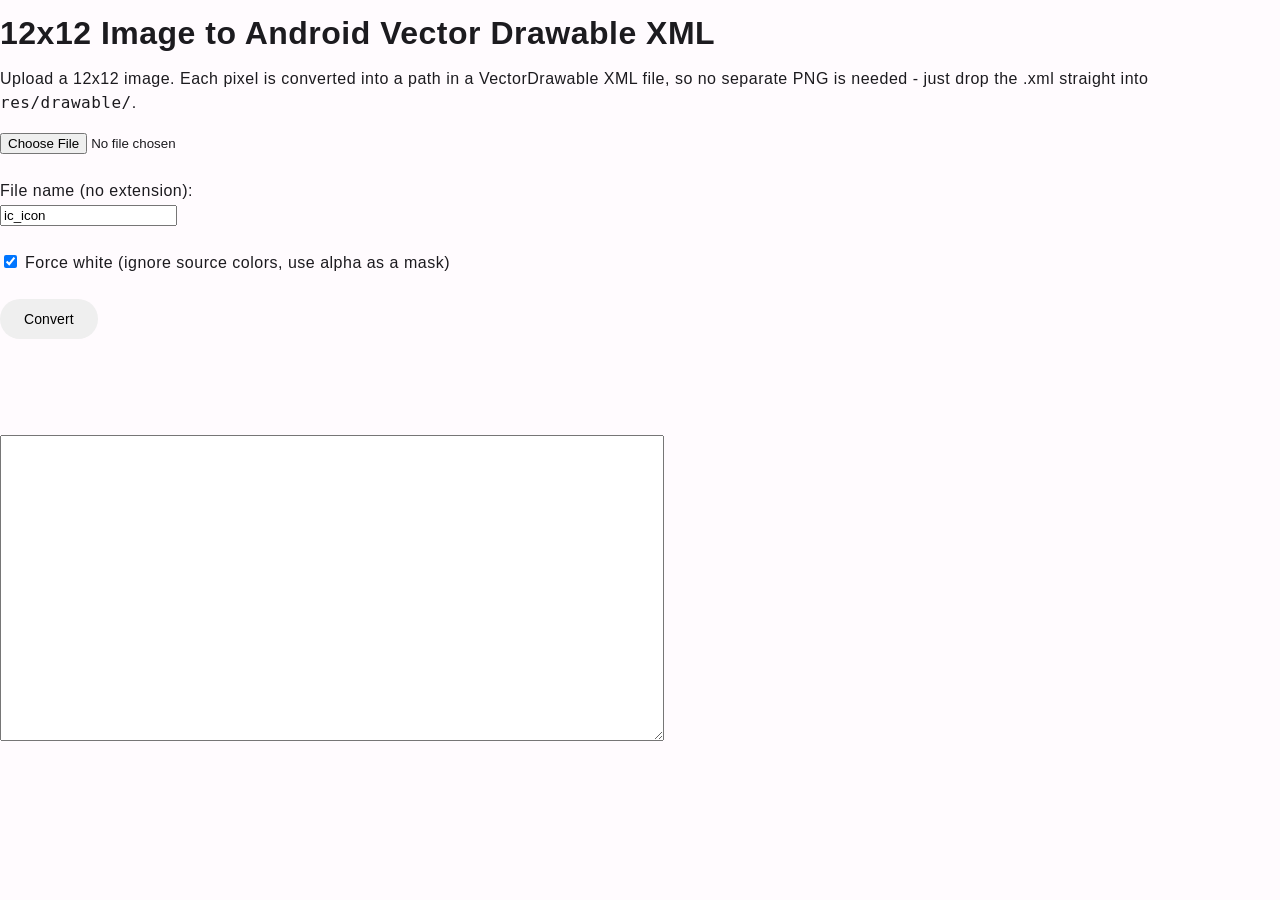
<file: icon-to-android-vector-drawable.html>
<!DOCTYPE html>
<html>
<head>
<meta charset="UTF-8">
<link rel="preconnect" href="https://fonts.googleapis.com">
<link rel="preconnect" href="https://fonts.gstatic.com" crossorigin>
<link href="https://fonts.googleapis.com/css2?family=Funnel+Display:wght@300..800&family=Google+Sans:ital,opsz,wght@0,17..18,400..700;1,17..18,400..700&family=Outfit:wght@100..900&display=swap" rel="stylesheet">
<link rel="stylesheet" href="material-you.css">
<title>12x12 Image to Android Vector Drawable XML</title>
</head>
<body>

<h1>12x12 Image to Android Vector Drawable XML</h1>
<p>Upload a 12x12 image. Each pixel is converted into a path in a VectorDrawable XML file, so no separate PNG is needed - just drop the .xml straight into <code>res/drawable/</code>.</p>

<input type="file" id="fileInput" accept="image/*">
<br><br>

<label for="nameInput">File name (no extension):</label>
<br>
<input type="text" id="nameInput" value="ic_icon">
<br><br>

<input type="checkbox" id="forceWhite" checked>
<label for="forceWhite">Force white (ignore source colors, use alpha as a mask)</label>
<br><br>

<button id="convertBtn" class="md-btn">Convert</button>

<br><br>
<canvas id="canvas" width="12" height="12"></canvas>

<br><br>
<div id="status"></div>
<br>
<textarea id="output" rows="20" cols="80" readonly></textarea>

<script>
var fileInput = document.getElementById('fileInput');
var nameInput = document.getElementById('nameInput');
var convertBtn = document.getElementById('convertBtn');
var canvas = document.getElementById('canvas');
var status = document.getElementById('status');
var output = document.getElementById('output');

function toHex2(n) {
  var h = n.toString(16);
  return h.length === 1 ? '0' + h : h;
}

convertBtn.addEventListener('click', function() {
  var file = fileInput.files[0];
  if (!file) {
    status.textContent = 'Please choose an image file first.';
    return;
  }

  var baseName = (nameInput.value || 'ic_icon').trim();
  if (baseName === '') baseName = 'ic_icon';

  var img = new Image();
  img.onload = function() {
    if (img.width !== 12 || img.height !== 12) {
      status.textContent = 'Warning: image is ' + img.width + 'x' + img.height + ', not 12x12. Reading at 12x12 anyway.';
    } else {
      status.textContent = '';
    }

    var ctx = canvas.getContext('2d');
    ctx.clearRect(0, 0, 12, 12);
    ctx.drawImage(img, 0, 0, 12, 12);

    var data = ctx.getImageData(0, 0, 12, 12).data;

    var forceWhite = document.getElementById('forceWhite').checked;

    // Group pixels by color (forced white or exact original color, including alpha)
    var groups = {};
    var order = [];

    for (var y = 0; y < 12; y++) {
      for (var x = 0; x < 12; x++) {
        var idx = (y * 12 + x) * 4;
        var r = data[idx];
        var g = data[idx + 1];
        var b = data[idx + 2];
        var a = data[idx + 3];

        if (a === 0) continue; // skip fully transparent pixels

        var alphaHex = toHex2(a);
        var colorHex = forceWhite
          ? '#' + alphaHex + 'FFFFFF'
          : '#' + alphaHex + toHex2(r) + toHex2(g) + toHex2(b);

        if (!groups[colorHex]) {
          groups[colorHex] = [];
          order.push(colorHex);
        }
        groups[colorHex].push('M' + x + ',' + y + 'h1v1h-1z');
      }
    }

    var pathsXml = '';
    for (var i = 0; i < order.length; i++) {
      var color = order[i];
      var pathData = groups[color].join('');
      pathsXml += '    <path\n' +
                  '        android:fillColor="' + color + '"\n' +
                  '        android:pathData="' + pathData + '" />\n';
    }

    var xml = '<vector xmlns:android="http://schemas.android.com/apk/res/android"\n' +
               '    android:width="12dp"\n' +
               '    android:height="12dp"\n' +
               '    android:viewportWidth="12"\n' +
               '    android:viewportHeight="12">\n' +
               pathsXml +
               '</vector>\n';

    output.value = xml;

    var blob = new Blob([xml], { type: 'text/xml' });
    var url = URL.createObjectURL(blob);
    var a = document.createElement('a');
    a.href = url;
    a.download = baseName + '.xml';
    a.textContent = 'Download ' + baseName + '.xml';
    status.innerHTML = '';
    status.appendChild(a);
    var p = document.createElement('p');
    p.textContent = 'Place this file directly in app_pojavlauncher/src/main/res/drawable/';
    status.appendChild(p);
  };
  img.src = URL.createObjectURL(file);
});
</script>

</body>
</html>
</file>
<file: material-you.css>
/*
 * Material You CSS
 * Material Design 3 (You) CSS-only library
 * https://github.com/hiratazx/material-you-css
 * MIT License
 */
 
:root {
  /* Primary */
  --md-sys-color-primary: #6750A4;
  --md-sys-color-on-primary: #FFFFFF;
  --md-sys-color-primary-container: #EADDFF;
  --md-sys-color-on-primary-container: #21005D;

  /* Secondary */
  --md-sys-color-secondary: #625B71;
  --md-sys-color-on-secondary: #FFFFFF;
  --md-sys-color-secondary-container: #E8DEF8;
  --md-sys-color-on-secondary-container: #1D192B;

  /* Tertiary */
  --md-sys-color-tertiary: #7D5260;
  --md-sys-color-on-tertiary: #FFFFFF;
  --md-sys-color-tertiary-container: #FFD8E4;
  --md-sys-color-on-tertiary-container: #31111D;

  /* Error */
  --md-sys-color-error: #B3261E;
  --md-sys-color-on-error: #FFFFFF;
  --md-sys-color-error-container: #F9DEDC;
  --md-sys-color-on-error-container: #410E0B;

  /* Surface */
  --md-sys-color-surface: #FFFBFE;
  --md-sys-color-surface-dim: #DED8E1;
  --md-sys-color-surface-bright: #FFFBFE;
  --md-sys-color-surface-container-lowest: #FFFFFF;
  --md-sys-color-surface-container-low: #F7F2FA;
  --md-sys-color-surface-container: #F3EDF7;
  --md-sys-color-surface-container-high: #ECE6F0;
  --md-sys-color-surface-container-highest: #E6E0E9;
  --md-sys-color-on-surface: #1C1B1F;
  --md-sys-color-on-surface-variant: #49454F;
  --md-sys-color-outline: #79747E;
  --md-sys-color-outline-variant: #CAC4D0;

  /* Background */
  --md-sys-color-background: #FFFBFE;
  --md-sys-color-on-background: #1C1B1F;

  /* Inverse */
  --md-sys-color-inverse-surface: #313033;
  --md-sys-color-inverse-on-surface: #F4EFF4;
  --md-sys-color-inverse-primary: #D0BCFF;
  --md-sys-color-scrim: #000000;
  --md-sys-color-shadow: #000000;

  /* Typography scale */
  --md-sys-typescale-display-large-font: 'Roboto', sans-serif;
  --md-sys-typescale-display-large-size: 57px;
  --md-sys-typescale-display-large-line-height: 64px;
  --md-sys-typescale-display-large-weight: 400;
  --md-sys-typescale-display-large-tracking: -0.25px;

  --md-sys-typescale-display-medium-size: 45px;
  --md-sys-typescale-display-medium-line-height: 52px;
  --md-sys-typescale-display-medium-weight: 400;
  --md-sys-typescale-display-medium-tracking: 0px;

  --md-sys-typescale-display-small-size: 36px;
  --md-sys-typescale-display-small-line-height: 44px;
  --md-sys-typescale-display-small-weight: 400;
  --md-sys-typescale-display-small-tracking: 0px;

  --md-sys-typescale-headline-large-size: 32px;
  --md-sys-typescale-headline-large-line-height: 40px;
  --md-sys-typescale-headline-large-weight: 400;

  --md-sys-typescale-headline-medium-size: 28px;
  --md-sys-typescale-headline-medium-line-height: 36px;
  --md-sys-typescale-headline-medium-weight: 400;

  --md-sys-typescale-headline-small-size: 24px;
  --md-sys-typescale-headline-small-line-height: 32px;
  --md-sys-typescale-headline-small-weight: 400;

  --md-sys-typescale-title-large-size: 22px;
  --md-sys-typescale-title-large-line-height: 28px;
  --md-sys-typescale-title-large-weight: 400;

  --md-sys-typescale-title-medium-size: 16px;
  --md-sys-typescale-title-medium-line-height: 24px;
  --md-sys-typescale-title-medium-weight: 500;
  --md-sys-typescale-title-medium-tracking: 0.15px;

  --md-sys-typescale-title-small-size: 14px;
  --md-sys-typescale-title-small-line-height: 20px;
  --md-sys-typescale-title-small-weight: 500;
  --md-sys-typescale-title-small-tracking: 0.1px;

  --md-sys-typescale-label-large-size: 14px;
  --md-sys-typescale-label-large-line-height: 20px;
  --md-sys-typescale-label-large-weight: 500;
  --md-sys-typescale-label-large-tracking: 0.1px;

  --md-sys-typescale-label-medium-size: 12px;
  --md-sys-typescale-label-medium-line-height: 16px;
  --md-sys-typescale-label-medium-weight: 500;
  --md-sys-typescale-label-medium-tracking: 0.5px;

  --md-sys-typescale-label-small-size: 11px;
  --md-sys-typescale-label-small-line-height: 16px;
  --md-sys-typescale-label-small-weight: 500;
  --md-sys-typescale-label-small-tracking: 0.5px;

  --md-sys-typescale-body-large-size: 16px;
  --md-sys-typescale-body-large-line-height: 24px;
  --md-sys-typescale-body-large-weight: 400;
  --md-sys-typescale-body-large-tracking: 0.5px;

  --md-sys-typescale-body-medium-size: 14px;
  --md-sys-typescale-body-medium-line-height: 20px;
  --md-sys-typescale-body-medium-weight: 400;
  --md-sys-typescale-body-medium-tracking: 0.25px;

  --md-sys-typescale-body-small-size: 12px;
  --md-sys-typescale-body-small-line-height: 16px;
  --md-sys-typescale-body-small-weight: 400;
  --md-sys-typescale-body-small-tracking: 0.4px;

  /* Shape (Border Radius) */
  --md-sys-shape-corner-none: 0px;
  --md-sys-shape-corner-extra-small: 4px;
  --md-sys-shape-corner-small: 8px;
  --md-sys-shape-corner-medium: 12px;
  --md-sys-shape-corner-large: 16px;
  --md-sys-shape-corner-extra-large: 28px;
  --md-sys-shape-corner-full: 9999px;

  /* Motion */
  --md-sys-motion-duration-short1: 50ms;
  --md-sys-motion-duration-short2: 100ms;
  --md-sys-motion-duration-short3: 150ms;
  --md-sys-motion-duration-short4: 200ms;
  --md-sys-motion-duration-medium1: 250ms;
  --md-sys-motion-duration-medium2: 300ms;
  --md-sys-motion-duration-medium3: 350ms;
  --md-sys-motion-duration-medium4: 400ms;
  --md-sys-motion-duration-long1: 450ms;
  --md-sys-motion-duration-long2: 500ms;
  --md-sys-motion-easing-standard: cubic-bezier(0.2, 0, 0, 1);
  --md-sys-motion-easing-standard-decelerate: cubic-bezier(0, 0, 0, 1);
  --md-sys-motion-easing-standard-accelerate: cubic-bezier(0.3, 0, 1, 1);
  --md-sys-motion-easing-emphasized: cubic-bezier(0.2, 0, 0, 1);
  --md-sys-motion-easing-emphasized-decelerate: cubic-bezier(0.05, 0.7, 0.1, 1);
  --md-sys-motion-easing-emphasized-accelerate: cubic-bezier(0.3, 0, 0.8, 0.15);

  /* State layers */
  --md-sys-state-hover-opacity: 0.08;
  --md-sys-state-focus-opacity: 0.12;
  --md-sys-state-pressed-opacity: 0.12;
  --md-sys-state-dragged-opacity: 0.16;
  --md-sys-state-disabled-opacity: 0.38;
}

/* Reset & Base */
*, *::before, *::after {
  box-sizing: border-box;
  -webkit-tap-highlight-color: transparent;
}

body {
  margin: 0;
  font-family: 'Google Sans', 'Roboto', sans-serif;
  background-color: var(--md-sys-color-background);
  color: var(--md-sys-color-on-background);
  font-size: var(--md-sys-typescale-body-large-size);
  line-height: var(--md-sys-typescale-body-large-line-height);
  letter-spacing: var(--md-sys-typescale-body-large-tracking);
  -webkit-font-smoothing: antialiased;
  -moz-osx-font-smoothing: grayscale;
}

/* Typography */
.md-display-large {
  font-size: var(--md-sys-typescale-display-large-size);
  line-height: var(--md-sys-typescale-display-large-line-height);
  font-weight: var(--md-sys-typescale-display-large-weight);
  letter-spacing: var(--md-sys-typescale-display-large-tracking);
}
.md-display-medium {
  font-size: var(--md-sys-typescale-display-medium-size);
  line-height: var(--md-sys-typescale-display-medium-line-height);
  font-weight: var(--md-sys-typescale-display-medium-weight);
  letter-spacing: var(--md-sys-typescale-display-medium-tracking);
}
.md-display-small {
  font-size: var(--md-sys-typescale-display-small-size);
  line-height: var(--md-sys-typescale-display-small-line-height);
  font-weight: var(--md-sys-typescale-display-small-weight);
  letter-spacing: var(--md-sys-typescale-display-small-tracking);
}
.md-headline-large {
  font-size: var(--md-sys-typescale-headline-large-size);
  line-height: var(--md-sys-typescale-headline-large-line-height);
  font-weight: var(--md-sys-typescale-headline-large-weight);
}
.md-headline-medium {
  font-size: var(--md-sys-typescale-headline-medium-size);
  line-height: var(--md-sys-typescale-headline-medium-line-height);
  font-weight: var(--md-sys-typescale-headline-medium-weight);
}
.md-headline-small {
  font-size: var(--md-sys-typescale-headline-small-size);
  line-height: var(--md-sys-typescale-headline-small-line-height);
  font-weight: var(--md-sys-typescale-headline-small-weight);
}
.md-title-large {
  font-size: var(--md-sys-typescale-title-large-size);
  line-height: var(--md-sys-typescale-title-large-line-height);
  font-weight: var(--md-sys-typescale-title-large-weight);
}
.md-title-medium {
  font-size: var(--md-sys-typescale-title-medium-size);
  line-height: var(--md-sys-typescale-title-medium-line-height);
  font-weight: var(--md-sys-typescale-title-medium-weight);
  letter-spacing: var(--md-sys-typescale-title-medium-tracking);
}
.md-title-small {
  font-size: var(--md-sys-typescale-title-small-size);
  line-height: var(--md-sys-typescale-title-small-line-height);
  font-weight: var(--md-sys-typescale-title-small-weight);
  letter-spacing: var(--md-sys-typescale-title-small-tracking);
}
.md-label-large {
  font-size: var(--md-sys-typescale-label-large-size);
  line-height: var(--md-sys-typescale-label-large-line-height);
  font-weight: var(--md-sys-typescale-label-large-weight);
  letter-spacing: var(--md-sys-typescale-label-large-tracking);
}
.md-label-medium {
  font-size: var(--md-sys-typescale-label-medium-size);
  line-height: var(--md-sys-typescale-label-medium-line-height);
  font-weight: var(--md-sys-typescale-label-medium-weight);
  letter-spacing: var(--md-sys-typescale-label-medium-tracking);
}
.md-label-small {
  font-size: var(--md-sys-typescale-label-small-size);
  line-height: var(--md-sys-typescale-label-small-line-height);
  font-weight: var(--md-sys-typescale-label-small-weight);
  letter-spacing: var(--md-sys-typescale-label-small-tracking);
}
.md-body-large {
  font-size: var(--md-sys-typescale-body-large-size);
  line-height: var(--md-sys-typescale-body-large-line-height);
  font-weight: var(--md-sys-typescale-body-large-weight);
  letter-spacing: var(--md-sys-typescale-body-large-tracking);
}
.md-body-medium {
  font-size: var(--md-sys-typescale-body-medium-size);
  line-height: var(--md-sys-typescale-body-medium-line-height);
  font-weight: var(--md-sys-typescale-body-medium-weight);
  letter-spacing: var(--md-sys-typescale-body-medium-tracking);
}
.md-body-small {
  font-size: var(--md-sys-typescale-body-small-size);
  line-height: var(--md-sys-typescale-body-small-line-height);
  font-weight: var(--md-sys-typescale-body-small-weight);
  letter-spacing: var(--md-sys-typescale-body-small-tracking);
}

/* Color system — utility classes */
.md-surface { background-color: var(--md-sys-color-surface); color: var(--md-sys-color-on-surface); }
.md-surface-container { background-color: var(--md-sys-color-surface-container); color: var(--md-sys-color-on-surface); }
.md-surface-container-low { background-color: var(--md-sys-color-surface-container-low); color: var(--md-sys-color-on-surface); }
.md-surface-container-high { background-color: var(--md-sys-color-surface-container-high); color: var(--md-sys-color-on-surface); }
.md-primary { background-color: var(--md-sys-color-primary); color: var(--md-sys-color-on-primary); }
.md-secondary { background-color: var(--md-sys-color-secondary); color: var(--md-sys-color-on-secondary); }
.md-tertiary { background-color: var(--md-sys-color-tertiary); color: var(--md-sys-color-on-tertiary); }
.md-error { background-color: var(--md-sys-color-error); color: var(--md-sys-color-on-error); }

/* Elevation & shadow */
.md-elevation-0 { box-shadow: none; }
.md-elevation-1 {
  box-shadow:
    0px 1px 2px rgba(0,0,0,0.3),
    0px 1px 3px 1px rgba(0,0,0,0.15);
}
.md-elevation-2 {
  box-shadow:
    0px 1px 2px rgba(0,0,0,0.3),
    0px 2px 6px 2px rgba(0,0,0,0.15);
}
.md-elevation-3 {
  box-shadow:
    0px 1px 3px rgba(0,0,0,0.3),
    0px 4px 8px 3px rgba(0,0,0,0.15);
}
.md-elevation-4 {
  box-shadow:
    0px 2px 3px rgba(0,0,0,0.3),
    0px 6px 10px 4px rgba(0,0,0,0.15);
}
.md-elevation-5 {
  box-shadow:
    0px 4px 4px rgba(0,0,0,0.3),
    0px 8px 12px 6px rgba(0,0,0,0.15);
}

/* Ripple effect */
.md-ripple {
  position: relative;
  overflow: hidden;
}

.md-ripple::after {
  content: '';
  position: absolute;
  inset: 0;
  background: currentColor;
  opacity: 0;
  border-radius: inherit;
  transition: opacity var(--md-sys-motion-duration-short4) var(--md-sys-motion-easing-standard);
  pointer-events: none;
}

.md-ripple:hover::after {
  opacity: var(--md-sys-state-hover-opacity);
}

.md-ripple:focus-visible::after {
  opacity: var(--md-sys-state-focus-opacity);
}

.md-ripple:active::after {
  opacity: var(--md-sys-state-pressed-opacity);
  transition-duration: var(--md-sys-motion-duration-short1);
}

/* Buttons */
.md-btn {
  display: inline-flex;
  align-items: center;
  justify-content: center;
  gap: 8px;
  height: 40px;
  padding: 0 24px;
  border: none;
  border-radius: var(--md-sys-shape-corner-full);
  font-family: inherit;
  font-size: var(--md-sys-typescale-label-large-size);
  font-weight: var(--md-sys-typescale-label-large-weight);
  letter-spacing: var(--md-sys-typescale-label-large-tracking);
  cursor: pointer;
  text-decoration: none;
  white-space: nowrap;
  user-select: none;
  outline: none;
  transition:
    box-shadow var(--md-sys-motion-duration-short4) var(--md-sys-motion-easing-standard),
    background-color var(--md-sys-motion-duration-short4) var(--md-sys-motion-easing-standard);
  position: relative;
  overflow: hidden;
}

.md-btn:disabled {
  pointer-events: none;
  opacity: var(--md-sys-state-disabled-opacity);
  cursor: default;
}

/* Filled Button */
.md-btn-filled {
  background-color: var(--md-sys-color-primary);
  color: var(--md-sys-color-on-primary);
}
.md-btn-filled:hover {
  box-shadow: 0px 1px 2px rgba(0,0,0,0.3), 0px 1px 3px 1px rgba(0,0,0,0.15);
}
.md-btn-filled::after {
  content: '';
  position: absolute;
  inset: 0;
  background: var(--md-sys-color-on-primary);
  opacity: 0;
  transition: opacity var(--md-sys-motion-duration-short4) var(--md-sys-motion-easing-standard);
  pointer-events: none;
}
.md-btn-filled:hover::after { opacity: var(--md-sys-state-hover-opacity); }
.md-btn-filled:focus-visible::after { opacity: var(--md-sys-state-focus-opacity); }
.md-btn-filled:active::after { opacity: var(--md-sys-state-pressed-opacity); transition-duration: var(--md-sys-motion-duration-short1); }

/* Filled Tonal Button */
.md-btn-tonal {
  background-color: var(--md-sys-color-secondary-container);
  color: var(--md-sys-color-on-secondary-container);
}
.md-btn-tonal:hover {
  box-shadow: 0px 1px 2px rgba(0,0,0,0.3), 0px 1px 3px 1px rgba(0,0,0,0.15);
}
.md-btn-tonal::after {
  content: '';
  position: absolute;
  inset: 0;
  background: var(--md-sys-color-on-secondary-container);
  opacity: 0;
  transition: opacity var(--md-sys-motion-duration-short4) var(--md-sys-motion-easing-standard);
  pointer-events: none;
}
.md-btn-tonal:hover::after { opacity: var(--md-sys-state-hover-opacity); }
.md-btn-tonal:focus-visible::after { opacity: var(--md-sys-state-focus-opacity); }
.md-btn-tonal:active::after { opacity: var(--md-sys-state-pressed-opacity); transition-duration: var(--md-sys-motion-duration-short1); }

/* Outlined Button */
.md-btn-outlined {
  background-color: transparent;
  color: var(--md-sys-color-primary);
  border: 1px solid var(--md-sys-color-outline);
  padding: 0 23px;
}
.md-btn-outlined::after {
  content: '';
  position: absolute;
  inset: 0;
  background: var(--md-sys-color-primary);
  opacity: 0;
  transition: opacity var(--md-sys-motion-duration-short4) var(--md-sys-motion-easing-standard);
  pointer-events: none;
}
.md-btn-outlined:hover::after { opacity: var(--md-sys-state-hover-opacity); }
.md-btn-outlined:focus-visible::after { opacity: var(--md-sys-state-focus-opacity); }
.md-btn-outlined:active::after { opacity: var(--md-sys-state-pressed-opacity); transition-duration: var(--md-sys-motion-duration-short1); }

/* Text Button */
.md-btn-text {
  background-color: transparent;
  color: var(--md-sys-color-primary);
  padding: 0 12px;
}
.md-btn-text::after {
  content: '';
  position: absolute;
  inset: 0;
  background: var(--md-sys-color-primary);
  opacity: 0;
  transition: opacity var(--md-sys-motion-duration-short4) var(--md-sys-motion-easing-standard);
  pointer-events: none;
}
.md-btn-text:hover::after { opacity: var(--md-sys-state-hover-opacity); }
.md-btn-text:focus-visible::after { opacity: var(--md-sys-state-focus-opacity); }
.md-btn-text:active::after { opacity: var(--md-sys-state-pressed-opacity); transition-duration: var(--md-sys-motion-duration-short1); }

/* Elevated Button */
.md-btn-elevated {
  background-color: var(--md-sys-color-surface-container-low);
  color: var(--md-sys-color-primary);
  box-shadow: 0px 1px 2px rgba(0,0,0,0.3), 0px 1px 3px 1px rgba(0,0,0,0.15);
}
.md-btn-elevated:hover {
  box-shadow: 0px 1px 2px rgba(0,0,0,0.3), 0px 2px 6px 2px rgba(0,0,0,0.15);
}
.md-btn-elevated::after {
  content: '';
  position: absolute;
  inset: 0;
  background: var(--md-sys-color-primary);
  opacity: 0;
  transition: opacity var(--md-sys-motion-duration-short4) var(--md-sys-motion-easing-standard);
  pointer-events: none;
}
.md-btn-elevated:hover::after { opacity: var(--md-sys-state-hover-opacity); }
.md-btn-elevated:focus-visible::after { opacity: var(--md-sys-state-focus-opacity); }
.md-btn-elevated:active::after { opacity: var(--md-sys-state-pressed-opacity); transition-duration: var(--md-sys-motion-duration-short1); }

/* Button with icon */
.md-btn .md-icon {
  font-size: 18px;
  width: 18px;
  height: 18px;
  margin-left: -4px;
}
.md-btn-text .md-icon,
.md-btn-outlined .md-icon {
  margin-left: 0;
}

/* FAB (Floating action button) */
.md-fab {
  display: inline-flex;
  align-items: center;
  justify-content: center;
  gap: 12px;
  height: 56px;
  min-width: 56px;
  padding: 0 16px;
  border: none;
  border-radius: var(--md-sys-shape-corner-large);
  background-color: var(--md-sys-color-primary-container);
  color: var(--md-sys-color-on-primary-container);
  cursor: pointer;
  user-select: none;
  outline: none;
  font-family: inherit;
  font-size: var(--md-sys-typescale-label-large-size);
  font-weight: var(--md-sys-typescale-label-large-weight);
  letter-spacing: var(--md-sys-typescale-label-large-tracking);
  position: relative;
  overflow: hidden;
  box-shadow: 0px 1px 3px rgba(0,0,0,0.3), 0px 4px 8px 3px rgba(0,0,0,0.15);
  transition:
    box-shadow var(--md-sys-motion-duration-short4) var(--md-sys-motion-easing-standard),
    transform var(--md-sys-motion-duration-short4) var(--md-sys-motion-easing-standard);
  text-decoration: none;
  white-space: nowrap;
}
.md-fab::after {
  content: '';
  position: absolute;
  inset: 0;
  background: var(--md-sys-color-on-primary-container);
  opacity: 0;
  transition: opacity var(--md-sys-motion-duration-short4) var(--md-sys-motion-easing-standard);
  pointer-events: none;
}
.md-fab:hover {
  box-shadow: 0px 2px 3px rgba(0,0,0,0.3), 0px 6px 10px 4px rgba(0,0,0,0.15);
}
.md-fab:hover::after { opacity: var(--md-sys-state-hover-opacity); }
.md-fab:focus-visible::after { opacity: var(--md-sys-state-focus-opacity); }
.md-fab:active::after { opacity: var(--md-sys-state-pressed-opacity); transition-duration: var(--md-sys-motion-duration-short1); }

.md-fab-small {
  height: 40px;
  min-width: 40px;
  padding: 0 8px;
  border-radius: var(--md-sys-shape-corner-medium);
}
.md-fab-large {
  height: 96px;
  min-width: 96px;
  padding: 0 30px;
  border-radius: var(--md-sys-shape-corner-extra-large);
}
.md-fab-large .md-icon { font-size: 36px; width: 36px; height: 36px; }

.md-fab-surface {
  background-color: var(--md-sys-color-surface-container-high);
  color: var(--md-sys-color-primary);
}
.md-fab-surface::after { background: var(--md-sys-color-primary); }

.md-fab-secondary {
  background-color: var(--md-sys-color-secondary-container);
  color: var(--md-sys-color-on-secondary-container);
}
.md-fab-secondary::after { background: var(--md-sys-color-on-secondary-container); }

.md-fab-tertiary {
  background-color: var(--md-sys-color-tertiary-container);
  color: var(--md-sys-color-on-tertiary-container);
}
.md-fab-tertiary::after { background: var(--md-sys-color-on-tertiary-container); }

/* Icon button */
.md-icon-btn {
  display: inline-flex;
  align-items: center;
  justify-content: center;
  width: 40px;
  height: 40px;
  border: none;
  border-radius: var(--md-sys-shape-corner-full);
  background: transparent;
  color: var(--md-sys-color-on-surface-variant);
  cursor: pointer;
  user-select: none;
  outline: none;
  padding: 0;
  position: relative;
  overflow: hidden;
  transition: color var(--md-sys-motion-duration-short4) var(--md-sys-motion-easing-standard);
  flex-shrink: 0;
}
.md-icon-btn::after {
  content: '';
  position: absolute;
  inset: 0;
  border-radius: inherit;
  background: currentColor;
  opacity: 0;
  transition: opacity var(--md-sys-motion-duration-short4) var(--md-sys-motion-easing-standard);
  pointer-events: none;
}
.md-icon-btn:hover::after { opacity: var(--md-sys-state-hover-opacity); }
.md-icon-btn:focus-visible::after { opacity: var(--md-sys-state-focus-opacity); }
.md-icon-btn:active::after { opacity: var(--md-sys-state-pressed-opacity); transition-duration: var(--md-sys-motion-duration-short1); }
.md-icon-btn:disabled { opacity: var(--md-sys-state-disabled-opacity); pointer-events: none; }

.md-icon-btn-filled {
  background-color: var(--md-sys-color-primary);
  color: var(--md-sys-color-on-primary);
}
.md-icon-btn-tonal {
  background-color: var(--md-sys-color-secondary-container);
  color: var(--md-sys-color-on-secondary-container);
}
.md-icon-btn-outlined {
  border: 1px solid var(--md-sys-color-outline);
  color: var(--md-sys-color-on-surface-variant);
}

/* Text fields */
.md-text-field {
  position: relative;
  display: flex;
  flex-direction: column;
  min-width: 200px;
}

.md-text-field-filled {
  background-color: var(--md-sys-color-surface-container-highest);
  border-radius: var(--md-sys-shape-corner-extra-small) var(--md-sys-shape-corner-extra-small) 0 0;
  overflow: hidden;
}

.md-text-field input,
.md-text-field textarea {
  width: 100%;
  border: none;
  outline: none;
  background: transparent;
  font-family: inherit;
  font-size: var(--md-sys-typescale-body-large-size);
  color: var(--md-sys-color-on-surface);
  caret-color: var(--md-sys-color-primary);
  padding: 24px 16px 8px;
}

.md-text-field textarea {
  resize: vertical;
  min-height: 56px;
}

.md-text-field label {
  position: absolute;
  left: 16px;
  top: 50%;
  transform: translateY(-50%);
  font-size: var(--md-sys-typescale-body-large-size);
  color: var(--md-sys-color-on-surface-variant);
  pointer-events: none;
  transition:
    top var(--md-sys-motion-duration-short4) var(--md-sys-motion-easing-standard),
    font-size var(--md-sys-motion-duration-short4) var(--md-sys-motion-easing-standard),
    color var(--md-sys-motion-duration-short4) var(--md-sys-motion-easing-standard);
}

.md-text-field textarea ~ label {
  top: 16px;
  transform: none;
}

.md-text-field input:focus ~ label,
.md-text-field input:not(:placeholder-shown) ~ label,
.md-text-field textarea:focus ~ label,
.md-text-field textarea:not(:placeholder-shown) ~ label {
  top: 8px;
  transform: none;
  font-size: var(--md-sys-typescale-body-small-size);
  color: var(--md-sys-color-primary);
}

.md-text-field input:not(:focus):not(:placeholder-shown) ~ label,
.md-text-field textarea:not(:focus):not(:placeholder-shown) ~ label {
  color: var(--md-sys-color-on-surface-variant);
}

.md-text-field input::placeholder,
.md-text-field textarea::placeholder {
  color: transparent;
}

/* Filled indicator */
.md-text-field-filled::after {
  content: '';
  position: absolute;
  bottom: 0;
  left: 0;
  right: 0;
  height: 1px;
  background-color: var(--md-sys-color-on-surface-variant);
  transition: height var(--md-sys-motion-duration-short4) var(--md-sys-motion-easing-standard),
              background-color var(--md-sys-motion-duration-short4) var(--md-sys-motion-easing-standard);
}
.md-text-field-filled:focus-within::after {
  height: 2px;
  background-color: var(--md-sys-color-primary);
}

/* Outlined Text Field */
.md-text-field-outlined {
  border: 1px solid var(--md-sys-color-outline);
  border-radius: var(--md-sys-shape-corner-extra-small);
  background: transparent;
  transition: border-color var(--md-sys-motion-duration-short4) var(--md-sys-motion-easing-standard);
}
.md-text-field-outlined:focus-within {
  border: 2px solid var(--md-sys-color-primary);
}
.md-text-field-outlined input,
.md-text-field-outlined textarea {
  padding: 16px 16px;
}
.md-text-field-outlined label {
  top: 50%;
  transform: translateY(-50%);
  background: var(--md-sys-color-surface);
  padding: 0 4px;
}
.md-text-field-outlined textarea ~ label {
  top: 16px;
  transform: none;
}
.md-text-field-outlined input:focus ~ label,
.md-text-field-outlined input:not(:placeholder-shown) ~ label,
.md-text-field-outlined textarea:focus ~ label,
.md-text-field-outlined textarea:not(:placeholder-shown) ~ label {
  top: -1px;
  transform: translateY(-50%);
  font-size: var(--md-sys-typescale-body-small-size);
  color: var(--md-sys-color-primary);
}

/* Support text */
.md-text-field-support {
  padding: 4px 16px 0;
  font-size: var(--md-sys-typescale-body-small-size);
  color: var(--md-sys-color-on-surface-variant);
}

/* Error State */
.md-text-field.md-error-state label { color: var(--md-sys-color-error) !important; }
.md-text-field.md-error-state .md-text-field-filled::after { background-color: var(--md-sys-color-error); height: 2px; }
.md-text-field.md-error-state.md-text-field-outlined { border-color: var(--md-sys-color-error); }
.md-text-field.md-error-state .md-text-field-support { color: var(--md-sys-color-error); }

/* Cards */
.md-card {
  border-radius: var(--md-sys-shape-corner-medium);
  overflow: hidden;
  position: relative;
}

.md-card-elevated {
  background-color: var(--md-sys-color-surface-container-low);
  box-shadow: 0px 1px 2px rgba(0,0,0,0.3), 0px 1px 3px 1px rgba(0,0,0,0.15);
  transition: box-shadow var(--md-sys-motion-duration-short4) var(--md-sys-motion-easing-standard);
}
.md-card-elevated:hover {
  box-shadow: 0px 1px 2px rgba(0,0,0,0.3), 0px 2px 6px 2px rgba(0,0,0,0.15);
}

.md-card-filled {
  background-color: var(--md-sys-color-surface-container-highest);
}

.md-card-outlined {
  background-color: var(--md-sys-color-surface);
  border: 1px solid var(--md-sys-color-outline-variant);
}

/* Clickable card state layer */
.md-card-interactive {
  cursor: pointer;
}
.md-card-interactive::after {
  content: '';
  position: absolute;
  inset: 0;
  background: var(--md-sys-color-on-surface);
  opacity: 0;
  transition: opacity var(--md-sys-motion-duration-short4) var(--md-sys-motion-easing-standard);
  pointer-events: none;
}
.md-card-interactive:hover::after { opacity: var(--md-sys-state-hover-opacity); }
.md-card-interactive:focus-visible::after { opacity: var(--md-sys-state-focus-opacity); }
.md-card-interactive:active::after { opacity: var(--md-sys-state-pressed-opacity); transition-duration: var(--md-sys-motion-duration-short1); }

.md-card-media {
  width: 100%;
  display: block;
  object-fit: cover;
}
.md-card-content {
  padding: 16px;
}
.md-card-actions {
  display: flex;
  align-items: center;
  gap: 8px;
  padding: 8px 8px 8px;
}

/* Chips */
.md-chip {
  display: inline-flex;
  align-items: center;
  justify-content: center;
  gap: 8px;
  height: 32px;
  padding: 0 16px;
  border-radius: var(--md-sys-shape-corner-small);
  font-family: inherit;
  font-size: var(--md-sys-typescale-label-large-size);
  font-weight: var(--md-sys-typescale-label-large-weight);
  letter-spacing: var(--md-sys-typescale-label-large-tracking);
  cursor: pointer;
  user-select: none;
  outline: none;
  border: none;
  background: transparent;
  text-decoration: none;
  white-space: nowrap;
  position: relative;
  overflow: hidden;
  transition: box-shadow var(--md-sys-motion-duration-short4) var(--md-sys-motion-easing-standard);
}

.md-chip-assist {
  border: 1px solid var(--md-sys-color-outline);
  color: var(--md-sys-color-on-surface);
}
.md-chip-assist::after {
  content: '';
  position: absolute;
  inset: 0;
  background: var(--md-sys-color-on-surface);
  opacity: 0;
  transition: opacity var(--md-sys-motion-duration-short4) var(--md-sys-motion-easing-standard);
  pointer-events: none;
}
.md-chip-assist:hover { box-shadow: 0px 1px 2px rgba(0,0,0,0.3), 0px 1px 3px 1px rgba(0,0,0,0.15); }
.md-chip-assist:hover::after { opacity: var(--md-sys-state-hover-opacity); }
.md-chip-assist:focus-visible::after { opacity: var(--md-sys-state-focus-opacity); }
.md-chip-assist:active::after { opacity: var(--md-sys-state-pressed-opacity); transition-duration: var(--md-sys-motion-duration-short1); }

.md-chip-filter {
  border: 1px solid var(--md-sys-color-outline);
  color: var(--md-sys-color-on-surface);
}
.md-chip-filter.md-chip-selected {
  background-color: var(--md-sys-color-secondary-container);
  color: var(--md-sys-color-on-secondary-container);
  border-color: transparent;
}
.md-chip-filter::after {
  content: '';
  position: absolute;
  inset: 0;
  background: currentColor;
  opacity: 0;
  transition: opacity var(--md-sys-motion-duration-short4) var(--md-sys-motion-easing-standard);
  pointer-events: none;
}
.md-chip-filter:hover::after { opacity: var(--md-sys-state-hover-opacity); }
.md-chip-filter:focus-visible::after { opacity: var(--md-sys-state-focus-opacity); }
.md-chip-filter:active::after { opacity: var(--md-sys-state-pressed-opacity); transition-duration: var(--md-sys-motion-duration-short1); }

.md-chip-input {
  border: 1px solid var(--md-sys-color-outline);
  color: var(--md-sys-color-on-surface);
}
.md-chip-suggestion {
  border: 1px solid var(--md-sys-color-outline);
  color: var(--md-sys-color-on-surface);
}
.md-chip-suggestion.md-chip-selected {
  background-color: var(--md-sys-color-secondary-container);
  color: var(--md-sys-color-on-secondary-container);
  border-color: transparent;
}

.md-chip .md-icon {
  font-size: 18px;
  width: 18px;
  height: 18px;
}
.md-chip:disabled {
  opacity: var(--md-sys-state-disabled-opacity);
  pointer-events: none;
}

/* Dialogs */
.md-dialog-scrim {
  position: fixed;
  inset: 0;
  background: rgba(0,0,0,0.32);
  display: flex;
  align-items: center;
  justify-content: center;
  z-index: 1000;
  opacity: 0;
  pointer-events: none;
  transition: opacity var(--md-sys-motion-duration-medium2) var(--md-sys-motion-easing-standard);
}
.md-dialog-scrim.md-dialog-open {
  opacity: 1;
  pointer-events: all;
}

.md-dialog {
  background-color: var(--md-sys-color-surface-container-high);
  border-radius: var(--md-sys-shape-corner-extra-large);
  min-width: 280px;
  max-width: 560px;
  width: calc(100vw - 48px);
  max-height: calc(100vh - 48px);
  overflow: hidden;
  display: flex;
  flex-direction: column;
  box-shadow: 0px 4px 4px rgba(0,0,0,0.3), 0px 8px 12px 6px rgba(0,0,0,0.15);
  transform: scale(0.8);
  transition: transform var(--md-sys-motion-duration-medium2) var(--md-sys-motion-easing-emphasized-decelerate);
}
.md-dialog-scrim.md-dialog-open .md-dialog {
  transform: scale(1);
}

.md-dialog-icon {
  display: flex;
  justify-content: center;
  padding: 24px 24px 0;
  color: var(--md-sys-color-secondary);
  font-size: 24px;
}
.md-dialog-headline {
  padding: 24px 24px 0;
  font-size: var(--md-sys-typescale-headline-small-size);
  line-height: var(--md-sys-typescale-headline-small-line-height);
  font-weight: var(--md-sys-typescale-headline-small-weight);
  color: var(--md-sys-color-on-surface);
}
.md-dialog-icon + .md-dialog-headline {
  text-align: center;
}
.md-dialog-content {
  padding: 16px 24px;
  color: var(--md-sys-color-on-surface-variant);
  font-size: var(--md-sys-typescale-body-medium-size);
  overflow-y: auto;
  flex: 1;
}
.md-dialog-actions {
  display: flex;
  justify-content: flex-end;
  gap: 8px;
  padding: 24px;
  padding-top: 0;
}

/* Navigation bar */
.md-nav-bar {
  display: flex;
  align-items: center;
  height: 80px;
  background-color: var(--md-sys-color-surface-container);
  padding: 0 8px;
  gap: 4px;
}

.md-nav-item {
  flex: 1;
  display: flex;
  flex-direction: column;
  align-items: center;
  justify-content: center;
  gap: 4px;
  min-height: 64px;
  border-radius: var(--md-sys-shape-corner-large);
  cursor: pointer;
  text-decoration: none;
  color: var(--md-sys-color-on-surface-variant);
  font-size: var(--md-sys-typescale-label-medium-size);
  font-weight: var(--md-sys-typescale-label-medium-weight);
  letter-spacing: var(--md-sys-typescale-label-medium-tracking);
  border: none;
  background: transparent;
  padding: 0;
  position: relative;
  user-select: none;
  outline: none;
  transition: color var(--md-sys-motion-duration-short4) var(--md-sys-motion-easing-standard);
}

.md-nav-item-indicator {
  position: relative;
  display: flex;
  align-items: center;
  justify-content: center;
  width: 64px;
  height: 32px;
  border-radius: var(--md-sys-shape-corner-full);
  overflow: hidden;
  transition: background-color var(--md-sys-motion-duration-short4) var(--md-sys-motion-easing-standard);
}
.md-nav-item-indicator::after {
  content: '';
  position: absolute;
  inset: 0;
  background: currentColor;
  opacity: 0;
  transition: opacity var(--md-sys-motion-duration-short4) var(--md-sys-motion-easing-standard);
  pointer-events: none;
}
.md-nav-item:hover .md-nav-item-indicator::after { opacity: var(--md-sys-state-hover-opacity); }
.md-nav-item:focus-visible .md-nav-item-indicator::after { opacity: var(--md-sys-state-focus-opacity); }
.md-nav-item:active .md-nav-item-indicator::after { opacity: var(--md-sys-state-pressed-opacity); }

.md-nav-item.md-nav-item-active {
  color: var(--md-sys-color-on-secondary-container);
}
.md-nav-item.md-nav-item-active .md-nav-item-indicator {
  background-color: var(--md-sys-color-secondary-container);
}
.md-nav-item .md-icon {
  font-size: 24px;
}

/* Badge on nav */
.md-nav-item .md-badge {
  position: absolute;
  top: -4px;
  right: -4px;
}

/* Navigation drawer */
.md-drawer {
  width: 360px;
  height: 100%;
  background-color: var(--md-sys-color-surface-container-low);
  border-radius: 0 var(--md-sys-shape-corner-large) var(--md-sys-shape-corner-large) 0;
  display: flex;
  flex-direction: column;
  overflow: hidden;
  flex-shrink: 0;
}
.md-drawer-header {
  padding: 28px 28px 16px;
  font-size: var(--md-sys-typescale-title-large-size);
  font-weight: var(--md-sys-typescale-title-large-weight);
  color: var(--md-sys-color-on-surface-variant);
}
.md-drawer-content {
  flex: 1;
  overflow-y: auto;
  padding: 0 12px;
}
.md-drawer-item {
  display: flex;
  align-items: center;
  gap: 12px;
  height: 56px;
  padding: 0 16px;
  border-radius: var(--md-sys-shape-corner-full);
  cursor: pointer;
  text-decoration: none;
  color: var(--md-sys-color-on-surface-variant);
  font-size: var(--md-sys-typescale-label-large-size);
  font-weight: var(--md-sys-typescale-label-large-weight);
  letter-spacing: var(--md-sys-typescale-label-large-tracking);
  border: none;
  background: transparent;
  width: 100%;
  text-align: left;
  user-select: none;
  outline: none;
  position: relative;
  overflow: hidden;
  transition: color var(--md-sys-motion-duration-short4) var(--md-sys-motion-easing-standard);
}
.md-drawer-item::after {
  content: '';
  position: absolute;
  inset: 0;
  background: currentColor;
  opacity: 0;
  transition: opacity var(--md-sys-motion-duration-short4) var(--md-sys-motion-easing-standard);
  pointer-events: none;
}
.md-drawer-item:hover::after { opacity: var(--md-sys-state-hover-opacity); }
.md-drawer-item:focus-visible::after { opacity: var(--md-sys-state-focus-opacity); }
.md-drawer-item:active::after { opacity: var(--md-sys-state-pressed-opacity); transition-duration: var(--md-sys-motion-duration-short1); }

.md-drawer-item.md-drawer-item-active {
  background-color: var(--md-sys-color-secondary-container);
  color: var(--md-sys-color-on-secondary-container);
}
.md-drawer-section-label {
  padding: 12px 28px 4px;
  font-size: var(--md-sys-typescale-title-small-size);
  font-weight: var(--md-sys-typescale-title-small-weight);
  color: var(--md-sys-color-on-surface-variant);
}

/* Top app bar */
.md-top-app-bar {
  display: flex;
  align-items: center;
  gap: 4px;
  height: 64px;
  padding: 0 4px;
  background-color: var(--md-sys-color-surface);
  color: var(--md-sys-color-on-surface);
  transition: background-color var(--md-sys-motion-duration-short4) var(--md-sys-motion-easing-standard),
              box-shadow var(--md-sys-motion-duration-short4) var(--md-sys-motion-easing-standard);
}
.md-top-app-bar.md-top-app-bar-scrolled {
  background-color: var(--md-sys-color-surface-container);
  box-shadow: 0px 1px 2px rgba(0,0,0,0.3), 0px 1px 3px 1px rgba(0,0,0,0.15);
}

.md-top-app-bar-title {
  flex: 1;
  font-size: var(--md-sys-typescale-title-large-size);
  font-weight: var(--md-sys-typescale-title-large-weight);
  padding: 0 12px;
  overflow: hidden;
  text-overflow: ellipsis;
  white-space: nowrap;
}

.md-top-app-bar-actions {
  display: flex;
  align-items: center;
}

/* Medium App Bar */
.md-top-app-bar-medium {
  flex-direction: column;
  align-items: flex-start;
  height: 112px;
  padding: 0;
}
.md-top-app-bar-medium .md-top-app-bar-row {
  display: flex;
  align-items: center;
  width: 100%;
  height: 64px;
  padding: 0 4px;
  gap: 4px;
}
.md-top-app-bar-medium .md-top-app-bar-title {
  padding: 0 16px;
  font-size: var(--md-sys-typescale-headline-small-size);
  font-weight: var(--md-sys-typescale-headline-small-weight);
  line-height: var(--md-sys-typescale-headline-small-line-height);
  height: 48px;
  display: flex;
  align-items: flex-end;
}

/* Snackbar / toast */
.md-snackbar {
  display: inline-flex;
  align-items: center;
  justify-content: space-between;
  gap: 8px;
  min-width: 288px;
  max-width: 568px;
  min-height: 48px;
  padding: 0 8px 0 16px;
  border-radius: var(--md-sys-shape-corner-extra-small);
  background-color: var(--md-sys-color-inverse-surface);
  color: var(--md-sys-color-inverse-on-surface);
  font-size: var(--md-sys-typescale-body-medium-size);
  box-shadow: 0px 1px 3px rgba(0,0,0,0.3), 0px 4px 8px 3px rgba(0,0,0,0.15);
}
.md-snackbar-text {
  flex: 1;
  padding: 14px 0;
}
.md-snackbar-action {
  color: var(--md-sys-color-inverse-primary);
  background: transparent;
  border: none;
  font-family: inherit;
  font-size: var(--md-sys-typescale-label-large-size);
  font-weight: var(--md-sys-typescale-label-large-weight);
  letter-spacing: var(--md-sys-typescale-label-large-tracking);
  cursor: pointer;
  padding: 0 8px;
  height: 36px;
  border-radius: var(--md-sys-shape-corner-full);
  position: relative;
  overflow: hidden;
  outline: none;
}
.md-snackbar-action::after {
  content: '';
  position: absolute;
  inset: 0;
  background: var(--md-sys-color-inverse-primary);
  opacity: 0;
  transition: opacity var(--md-sys-motion-duration-short4) var(--md-sys-motion-easing-standard);
  pointer-events: none;
}
.md-snackbar-action:hover::after { opacity: var(--md-sys-state-hover-opacity); }
.md-snackbar-action:active::after { opacity: var(--md-sys-state-pressed-opacity); transition-duration: var(--md-sys-motion-duration-short1); }

/* Snackbar container */
.md-snackbar-container {
  position: fixed;
  bottom: 24px;
  left: 50%;
  transform: translateX(-50%);
  z-index: 1100;
  display: flex;
  flex-direction: column;
  align-items: center;
  gap: 8px;
  pointer-events: none;
}
.md-snackbar-container .md-snackbar {
  pointer-events: all;
  animation: md-snackbar-in var(--md-sys-motion-duration-medium2) var(--md-sys-motion-easing-emphasized-decelerate);
}
@keyframes md-snackbar-in {
  from { transform: translateY(100%); opacity: 0; }
  to { transform: translateY(0); opacity: 1; }
}

/* Progress indicators */
/* Linear */
.md-progress-linear {
  width: 100%;
  height: 4px;
  background-color: var(--md-sys-color-surface-container-highest);
  border-radius: 2px;
  overflow: hidden;
  position: relative;
}
.md-progress-linear-track {
  height: 100%;
  background-color: var(--md-sys-color-primary);
  border-radius: 2px;
  transition: width var(--md-sys-motion-duration-medium2) var(--md-sys-motion-easing-standard);
}
.md-progress-linear-indeterminate .md-progress-linear-track {
  width: 50% !important;
  animation: md-linear-indeterminate 1.5s infinite var(--md-sys-motion-easing-standard);
}
@keyframes md-linear-indeterminate {
  0% { transform: translateX(-100%); }
  100% { transform: translateX(300%); }
}

/* Circular */
.md-progress-circular {
  width: 48px;
  height: 48px;
  position: relative;
  display: inline-flex;
  align-items: center;
  justify-content: center;
}
.md-progress-circular svg {
  width: 100%;
  height: 100%;
  transform: rotate(-90deg);
}
.md-progress-circular-track {
  fill: none;
  stroke: var(--md-sys-color-surface-container-highest);
  stroke-width: 4;
}
.md-progress-circular-indicator {
  fill: none;
  stroke: var(--md-sys-color-primary);
  stroke-width: 4;
  stroke-linecap: round;
  stroke-dasharray: 126.92;
  stroke-dashoffset: 126.92;
  transition: stroke-dashoffset var(--md-sys-motion-duration-medium2) var(--md-sys-motion-easing-standard);
}
.md-progress-circular-indeterminate .md-progress-circular-indicator {
  animation: md-circular-rotate 1.4s linear infinite, md-circular-dash 1.4s ease-in-out infinite;
}
@keyframes md-circular-rotate {
  100% { transform: rotate(270deg); }
}
@keyframes md-circular-dash {
  0%  { stroke-dasharray: 1, 200; stroke-dashoffset: 0; }
  50% { stroke-dasharray: 89, 200; stroke-dashoffset: -35px; }
  100% { stroke-dasharray: 89, 200; stroke-dashoffset: -124px; }
}

/* Switch */
.md-switch {
  display: inline-flex;
  align-items: center;
  gap: 12px;
  cursor: pointer;
  user-select: none;
}
.md-switch input[type="checkbox"] {
  display: none;
}
.md-switch-track {
  position: relative;
  width: 52px;
  height: 32px;
  border-radius: var(--md-sys-shape-corner-full);
  border: 2px solid var(--md-sys-color-outline);
  background-color: var(--md-sys-color-surface-container-highest);
  transition:
    background-color var(--md-sys-motion-duration-short4) var(--md-sys-motion-easing-standard),
    border-color var(--md-sys-motion-duration-short4) var(--md-sys-motion-easing-standard);
  overflow: visible;
  flex-shrink: 0;
}
.md-switch-thumb {
  position: absolute;
  top: 50%;
  left: 4px;
  transform: translateY(-50%);
  width: 16px;
  height: 16px;
  border-radius: 50%;
  background-color: var(--md-sys-color-outline);
  transition:
    width var(--md-sys-motion-duration-short4) var(--md-sys-motion-easing-standard),
    height var(--md-sys-motion-duration-short4) var(--md-sys-motion-easing-standard),
    left var(--md-sys-motion-duration-short4) var(--md-sys-motion-easing-standard),
    background-color var(--md-sys-motion-duration-short4) var(--md-sys-motion-easing-standard);
  display: flex;
  align-items: center;
  justify-content: center;
}
.md-switch:hover .md-switch-thumb {
  width: 28px;
  height: 28px;
  left: -2px;
}
.md-switch input:checked ~ .md-switch-track {
  background-color: var(--md-sys-color-primary);
  border-color: var(--md-sys-color-primary);
}
.md-switch input:checked ~ .md-switch-track .md-switch-thumb {
  left: calc(100% - 20px);
  background-color: var(--md-sys-color-on-primary);
  width: 24px;
  height: 24px;
}
.md-switch:hover input:checked ~ .md-switch-track .md-switch-thumb {
  width: 28px;
  height: 28px;
  left: calc(100% - 26px);
}
.md-switch input:disabled ~ .md-switch-track {
  opacity: var(--md-sys-state-disabled-opacity);
  cursor: not-allowed;
}
.md-switch-label {
  font-size: var(--md-sys-typescale-body-large-size);
  color: var(--md-sys-color-on-surface);
}

/* Checkbox */
.md-checkbox {
  display: inline-flex;
  align-items: center;
  gap: 12px;
  cursor: pointer;
  user-select: none;
}
.md-checkbox input[type="checkbox"] {
  display: none;
}
.md-checkbox-box {
  width: 18px;
  height: 18px;
  border-radius: var(--md-sys-shape-corner-extra-small);
  border: 2px solid var(--md-sys-color-on-surface-variant);
  background: transparent;
  display: flex;
  align-items: center;
  justify-content: center;
  flex-shrink: 0;
  transition:
    background-color var(--md-sys-motion-duration-short4) var(--md-sys-motion-easing-standard),
    border-color var(--md-sys-motion-duration-short4) var(--md-sys-motion-easing-standard);
  position: relative;
}
.md-checkbox-box::before {
  content: '';
  position: absolute;
  width: 40px;
  height: 40px;
  border-radius: 50%;
  background: var(--md-sys-color-on-surface);
  opacity: 0;
  transition: opacity var(--md-sys-motion-duration-short4) var(--md-sys-motion-easing-standard);
  pointer-events: none;
}
.md-checkbox:hover .md-checkbox-box::before { opacity: var(--md-sys-state-hover-opacity); }
.md-checkbox-check {
  width: 10px;
  height: 10px;
  opacity: 0;
  transition: opacity var(--md-sys-motion-duration-short4) var(--md-sys-motion-easing-standard);
  stroke: var(--md-sys-color-on-primary);
  stroke-width: 2;
  fill: none;
  stroke-linecap: round;
  stroke-linejoin: round;
}
.md-checkbox input:checked ~ .md-checkbox-box {
  background-color: var(--md-sys-color-primary);
  border-color: var(--md-sys-color-primary);
}
.md-checkbox input:checked ~ .md-checkbox-box .md-checkbox-check {
  opacity: 1;
}
.md-checkbox input:checked ~ .md-checkbox-box::before {
  background: var(--md-sys-color-primary);
}
.md-checkbox input:disabled ~ .md-checkbox-box {
  opacity: var(--md-sys-state-disabled-opacity);
  cursor: not-allowed;
}
.md-checkbox-label {
  font-size: var(--md-sys-typescale-body-large-size);
  color: var(--md-sys-color-on-surface);
}

/* Radio button */
.md-radio {
  display: inline-flex;
  align-items: center;
  gap: 12px;
  cursor: pointer;
  user-select: none;
}
.md-radio input[type="radio"] {
  display: none;
}
.md-radio-circle {
  width: 20px;
  height: 20px;
  border-radius: 50%;
  border: 2px solid var(--md-sys-color-on-surface-variant);
  display: flex;
  align-items: center;
  justify-content: center;
  flex-shrink: 0;
  transition: border-color var(--md-sys-motion-duration-short4) var(--md-sys-motion-easing-standard);
  position: relative;
}
.md-radio-circle::before {
  content: '';
  position: absolute;
  width: 40px;
  height: 40px;
  border-radius: 50%;
  background: var(--md-sys-color-on-surface);
  opacity: 0;
  transition: opacity var(--md-sys-motion-duration-short4) var(--md-sys-motion-easing-standard);
  pointer-events: none;
}
.md-radio:hover .md-radio-circle::before { opacity: var(--md-sys-state-hover-opacity); }
.md-radio-dot {
  width: 10px;
  height: 10px;
  border-radius: 50%;
  background-color: var(--md-sys-color-primary);
  transform: scale(0);
  transition: transform var(--md-sys-motion-duration-short4) var(--md-sys-motion-easing-emphasized-decelerate);
}
.md-radio input:checked ~ .md-radio-circle {
  border-color: var(--md-sys-color-primary);
}
.md-radio input:checked ~ .md-radio-circle::before {
  background: var(--md-sys-color-primary);
}
.md-radio input:checked ~ .md-radio-circle .md-radio-dot {
  transform: scale(1);
}
.md-radio input:disabled ~ .md-radio-circle {
  opacity: var(--md-sys-state-disabled-opacity);
  cursor: not-allowed;
}
.md-radio-label {
  font-size: var(--md-sys-typescale-body-large-size);
  color: var(--md-sys-color-on-surface);
}

/* Slider */
.md-slider {
  -webkit-appearance: none;
  appearance: none;
  width: 100%;
  height: 4px;
  border-radius: 2px;
  background: var(--md-sys-color-surface-container-highest);
  outline: none;
  cursor: pointer;
  accent-color: var(--md-sys-color-primary);
}
.md-slider::-webkit-slider-runnable-track {
  height: 4px;
  border-radius: 2px;
  background: linear-gradient(
    to right,
    var(--md-sys-color-primary) 0%,
    var(--md-sys-color-primary) var(--md-slider-percent, 50%),
    var(--md-sys-color-surface-container-highest) var(--md-slider-percent, 50%)
  );
}
.md-slider::-webkit-slider-thumb {
  -webkit-appearance: none;
  width: 20px;
  height: 20px;
  border-radius: 50%;
  background-color: var(--md-sys-color-primary);
  cursor: pointer;
  border: none;
  transition: transform var(--md-sys-motion-duration-short4) var(--md-sys-motion-easing-standard);
  box-shadow: 0 1px 3px rgba(0,0,0,0.3);
}
.md-slider:hover::-webkit-slider-thumb {
  transform: scale(1.2);
}
.md-slider:active::-webkit-slider-thumb {
  transform: scale(1.1);
}
.md-slider::-moz-range-thumb {
  width: 20px;
  height: 20px;
  border-radius: 50%;
  background-color: var(--md-sys-color-primary);
  cursor: pointer;
  border: none;
}
.md-slider::-moz-range-track {
  height: 4px;
  border-radius: 2px;
  background-color: var(--md-sys-color-surface-container-highest);
}

/* Divider */
.md-divider {
  width: 100%;
  height: 1px;
  background-color: var(--md-sys-color-outline-variant);
  border: none;
  margin: 0;
  flex-shrink: 0;
}

.md-divider-inset {
  margin-left: 16px;
}

.md-divider-middle {
  margin: 0 16px;
}

.md-divider-vertical {
  width: 1px;
  height: 100%;
  align-self: stretch;
  flex-shrink: 0;
}

/* Badges */
.md-badge-wrapper {
  position: relative;
  display: inline-flex;
}

.md-badge {
  position: absolute;
  top: 0;
  right: 0;
  transform: translate(50%, -50%);
  min-width: 16px;
  height: 16px;
  border-radius: var(--md-sys-shape-corner-full);
  background-color: var(--md-sys-color-error);
  color: var(--md-sys-color-on-error);
  font-size: var(--md-sys-typescale-label-small-size);
  font-weight: var(--md-sys-typescale-label-small-weight);
  display: flex;
  align-items: center;
  justify-content: center;
  padding: 0 4px;
  line-height: 1;
}

.md-badge-small {
  width: 6px;
  height: 6px;
  min-width: unset;
  padding: 0;
}

/* Lists */
.md-list {
  list-style: none;
  margin: 0;
  padding: 8px 0;
}

.md-list-item {
  display: flex;
  align-items: center;
  min-height: 56px;
  padding: 0 16px;
  gap: 16px;
  color: var(--md-sys-color-on-surface);
  position: relative;
  overflow: hidden;
}
.md-list-item.md-list-item-clickable {
  cursor: pointer;
  outline: none;
  text-decoration: none;
}
.md-list-item.md-list-item-clickable::after {
  content: '';
  position: absolute;
  inset: 0;
  background: var(--md-sys-color-on-surface);
  opacity: 0;
  transition: opacity var(--md-sys-motion-duration-short4) var(--md-sys-motion-easing-standard);
  pointer-events: none;
}
.md-list-item.md-list-item-clickable:hover::after { opacity: var(--md-sys-state-hover-opacity); }
.md-list-item.md-list-item-clickable:focus-visible::after { opacity: var(--md-sys-state-focus-opacity); }
.md-list-item.md-list-item-clickable:active::after { opacity: var(--md-sys-state-pressed-opacity); }

.md-list-item-leading {
  display: flex;
  align-items: center;
  justify-content: center;
  flex-shrink: 0;
  color: var(--md-sys-color-on-surface-variant);
}
.md-list-item-content {
  flex: 1;
  min-width: 0;
}
.md-list-item-headline {
  font-size: var(--md-sys-typescale-body-large-size);
  font-weight: var(--md-sys-typescale-body-large-weight);
  line-height: var(--md-sys-typescale-body-large-line-height);
  overflow: hidden;
  text-overflow: ellipsis;
  white-space: nowrap;
}
.md-list-item-supporting {
  font-size: var(--md-sys-typescale-body-medium-size);
  color: var(--md-sys-color-on-surface-variant);
  overflow: hidden;
  text-overflow: ellipsis;
  white-space: nowrap;
}
.md-list-item-supporting-multi {
  white-space: normal;
  display: -webkit-box;
  -webkit-line-clamp: 2;
  -webkit-box-orient: vertical;
}
.md-list-item-trailing {
  display: flex;
  align-items: center;
  flex-shrink: 0;
  color: var(--md-sys-color-on-surface-variant);
  font-size: var(--md-sys-typescale-label-small-size);
}

/* Menus */
.md-menu {
  background-color: var(--md-sys-color-surface-container);
  border-radius: var(--md-sys-shape-corner-extra-small);
  padding: 8px 0;
  min-width: 112px;
  max-width: 280px;
  box-shadow: 0px 1px 3px rgba(0,0,0,0.3), 0px 4px 8px 3px rgba(0,0,0,0.15);
  overflow: hidden;
  transform-origin: top left;
  animation: md-menu-in var(--md-sys-motion-duration-medium2) var(--md-sys-motion-easing-emphasized-decelerate);
}
@keyframes md-menu-in {
  from { opacity: 0; transform: scaleY(0.8); }
  to { opacity: 1; transform: scaleY(1); }
}

.md-menu-item {
  display: flex;
  align-items: center;
  gap: 12px;
  height: 48px;
  padding: 0 12px;
  font-family: inherit;
  font-size: var(--md-sys-typescale-body-large-size);
  color: var(--md-sys-color-on-surface);
  cursor: pointer;
  border: none;
  background: transparent;
  width: 100%;
  text-align: left;
  white-space: nowrap;
  outline: none;
  position: relative;
  overflow: hidden;
}
.md-menu-item::after {
  content: '';
  position: absolute;
  inset: 0;
  background: var(--md-sys-color-on-surface);
  opacity: 0;
  transition: opacity var(--md-sys-motion-duration-short4) var(--md-sys-motion-easing-standard);
  pointer-events: none;
}
.md-menu-item:hover::after { opacity: var(--md-sys-state-hover-opacity); }
.md-menu-item:focus-visible::after { opacity: var(--md-sys-state-focus-opacity); }
.md-menu-item:active::after { opacity: var(--md-sys-state-pressed-opacity); }
.md-menu-item.md-menu-item-active::after { opacity: var(--md-sys-state-focus-opacity); }

.md-menu-item-leading { color: var(--md-sys-color-on-surface-variant); font-size: 24px; }
.md-menu-item-trailing {
  margin-left: auto;
  font-size: var(--md-sys-typescale-label-large-size);
  color: var(--md-sys-color-on-surface-variant);
}

/* Tabs */
.md-tabs {
  display: flex;
  align-items: flex-end;
  overflow-x: auto;
  scrollbar-width: none;
  position: relative;
}
.md-tabs::-webkit-scrollbar { display: none; }
.md-tabs::after {
  content: '';
  position: absolute;
  bottom: 0;
  left: 0;
  right: 0;
  height: 1px;
  background: var(--md-sys-color-surface-container-highest);
}

.md-tab {
  display: inline-flex;
  align-items: center;
  justify-content: center;
  flex-direction: column;
  gap: 4px;
  min-width: 90px;
  height: 48px;
  padding: 0 16px;
  border: none;
  background: transparent;
  color: var(--md-sys-color-on-surface-variant);
  font-family: inherit;
  font-size: var(--md-sys-typescale-title-small-size);
  font-weight: var(--md-sys-typescale-title-small-weight);
  letter-spacing: var(--md-sys-typescale-title-small-tracking);
  cursor: pointer;
  white-space: nowrap;
  position: relative;
  overflow: hidden;
  outline: none;
  text-decoration: none;
  flex-shrink: 0;
  transition: color var(--md-sys-motion-duration-short4) var(--md-sys-motion-easing-standard);
  z-index: 1;
}
.md-tab::before {
  content: '';
  position: absolute;
  inset: 0;
  background: var(--md-sys-color-on-surface);
  opacity: 0;
  transition: opacity var(--md-sys-motion-duration-short4) var(--md-sys-motion-easing-standard);
  pointer-events: none;
}
.md-tab:hover::before { opacity: var(--md-sys-state-hover-opacity); }
.md-tab:focus-visible::before { opacity: var(--md-sys-state-focus-opacity); }
.md-tab:active::before { opacity: var(--md-sys-state-pressed-opacity); }

.md-tab.md-tab-active {
  color: var(--md-sys-color-primary);
}
.md-tab-indicator {
  position: absolute;
  bottom: 0;
  left: 0;
  right: 0;
  height: 3px;
  border-radius: 3px 3px 0 0;
  background-color: var(--md-sys-color-primary);
  transform: scaleX(0);
  transform-origin: center;
  transition: transform var(--md-sys-motion-duration-short4) var(--md-sys-motion-easing-emphasized);
  z-index: 2;
}
.md-tab.md-tab-active .md-tab-indicator {
  transform: scaleX(1);
}

/* Secondary Tabs */
.md-tabs-secondary .md-tab {
  font-size: var(--md-sys-typescale-title-small-size);
}
.md-tabs-secondary .md-tab.md-tab-active {
  color: var(--md-sys-color-on-surface);
}
.md-tabs-secondary .md-tab-indicator {
  background-color: var(--md-sys-color-on-surface);
}

/* Dark mode */
@media (prefers-color-scheme: dark) {
  :root {
    --md-sys-color-primary: #D0BCFF;
    --md-sys-color-on-primary: #381E72;
    --md-sys-color-primary-container: #4F378B;
    --md-sys-color-on-primary-container: #EADDFF;

    --md-sys-color-secondary: #CCC2DC;
    --md-sys-color-on-secondary: #332D41;
    --md-sys-color-secondary-container: #4A4458;
    --md-sys-color-on-secondary-container: #E8DEF8;

    --md-sys-color-tertiary: #EFB8C8;
    --md-sys-color-on-tertiary: #492532;
    --md-sys-color-tertiary-container: #633B48;
    --md-sys-color-on-tertiary-container: #FFD8E4;

    --md-sys-color-error: #F2B8B5;
    --md-sys-color-on-error: #601410;
    --md-sys-color-error-container: #8C1D18;
    --md-sys-color-on-error-container: #F9DEDC;

    --md-sys-color-surface: #141218;
    --md-sys-color-surface-dim: #141218;
    --md-sys-color-surface-bright: #3B383E;
    --md-sys-color-surface-container-lowest: #0F0D13;
    --md-sys-color-surface-container-low: #1D1B20;
    --md-sys-color-surface-container: #211F26;
    --md-sys-color-surface-container-high: #2B2930;
    --md-sys-color-surface-container-highest: #36343B;
    --md-sys-color-on-surface: #E6E0E9;
    --md-sys-color-on-surface-variant: #CAC4D0;
    --md-sys-color-outline: #938F99;
    --md-sys-color-outline-variant: #49454F;

    --md-sys-color-background: #141218;
    --md-sys-color-on-background: #E6E0E9;

    --md-sys-color-inverse-surface: #E6E0E9;
    --md-sys-color-inverse-on-surface: #313033;
    --md-sys-color-inverse-primary: #6750A4;
  }
}

/* Manual dark mode class */
.md-dark {
  --md-sys-color-primary: #D0BCFF;
  --md-sys-color-on-primary: #381E72;
  --md-sys-color-primary-container: #4F378B;
  --md-sys-color-on-primary-container: #EADDFF;
  --md-sys-color-secondary: #CCC2DC;
  --md-sys-color-on-secondary: #332D41;
  --md-sys-color-secondary-container: #4A4458;
  --md-sys-color-on-secondary-container: #E8DEF8;
  --md-sys-color-tertiary: #EFB8C8;
  --md-sys-color-on-tertiary: #492532;
  --md-sys-color-tertiary-container: #633B48;
  --md-sys-color-on-tertiary-container: #FFD8E4;
  --md-sys-color-error: #F2B8B5;
  --md-sys-color-on-error: #601410;
  --md-sys-color-error-container: #8C1D18;
  --md-sys-color-on-error-container: #F9DEDC;
  --md-sys-color-surface: #141218;
  --md-sys-color-surface-dim: #141218;
  --md-sys-color-surface-bright: #3B383E;
  --md-sys-color-surface-container-lowest: #0F0D13;
  --md-sys-color-surface-container-low: #1D1B20;
  --md-sys-color-surface-container: #211F26;
  --md-sys-color-surface-container-high: #2B2930;
  --md-sys-color-surface-container-highest: #36343B;
  --md-sys-color-on-surface: #E6E0E9;
  --md-sys-color-on-surface-variant: #CAC4D0;
  --md-sys-color-outline: #938F99;
  --md-sys-color-outline-variant: #49454F;
  --md-sys-color-background: #141218;
  --md-sys-color-on-background: #E6E0E9;
  --md-sys-color-inverse-surface: #E6E0E9;
  --md-sys-color-inverse-on-surface: #313033;
  --md-sys-color-inverse-primary: #6750A4;
  background-color: var(--md-sys-color-background);
  color: var(--md-sys-color-on-background);
}

/* Material symbols / icons helper */
.md-icon {
  font-family: 'Material Symbols Rounded', 'Material Symbols Outlined', 'Material Icons';
  font-weight: normal;
  font-style: normal;
  font-size: 24px;
  line-height: 1;
  display: inline-flex;
  align-items: center;
  justify-content: center;
  width: 24px;
  height: 24px;
  user-select: none;
  flex-shrink: 0;
  font-variation-settings: 'FILL' 0, 'wght' 400, 'GRAD' 0, 'opsz' 24;
}
.md-icon-filled {
  font-variation-settings: 'FILL' 1, 'wght' 400, 'GRAD' 0, 'opsz' 24;
}

/* Utility classes */
.md-rounded-none { border-radius: var(--md-sys-shape-corner-none); }
.md-rounded-xs { border-radius: var(--md-sys-shape-corner-extra-small); }
.md-rounded-sm { border-radius: var(--md-sys-shape-corner-small); }
.md-rounded-md { border-radius: var(--md-sys-shape-corner-medium); }
.md-rounded-lg { border-radius: var(--md-sys-shape-corner-large); }
.md-rounded-xl { border-radius: var(--md-sys-shape-corner-extra-large); }
.md-rounded-full { border-radius: var(--md-sys-shape-corner-full); }

.md-text-primary { color: var(--md-sys-color-primary); }
.md-text-secondary { color: var(--md-sys-color-secondary); }
.md-text-tertiary { color: var(--md-sys-color-tertiary); }
.md-text-error { color: var(--md-sys-color-error); }
.md-text-on-surface { color: var(--md-sys-color-on-surface); }
.md-text-on-surface-variant { color: var(--md-sys-color-on-surface-variant); }
</file>
